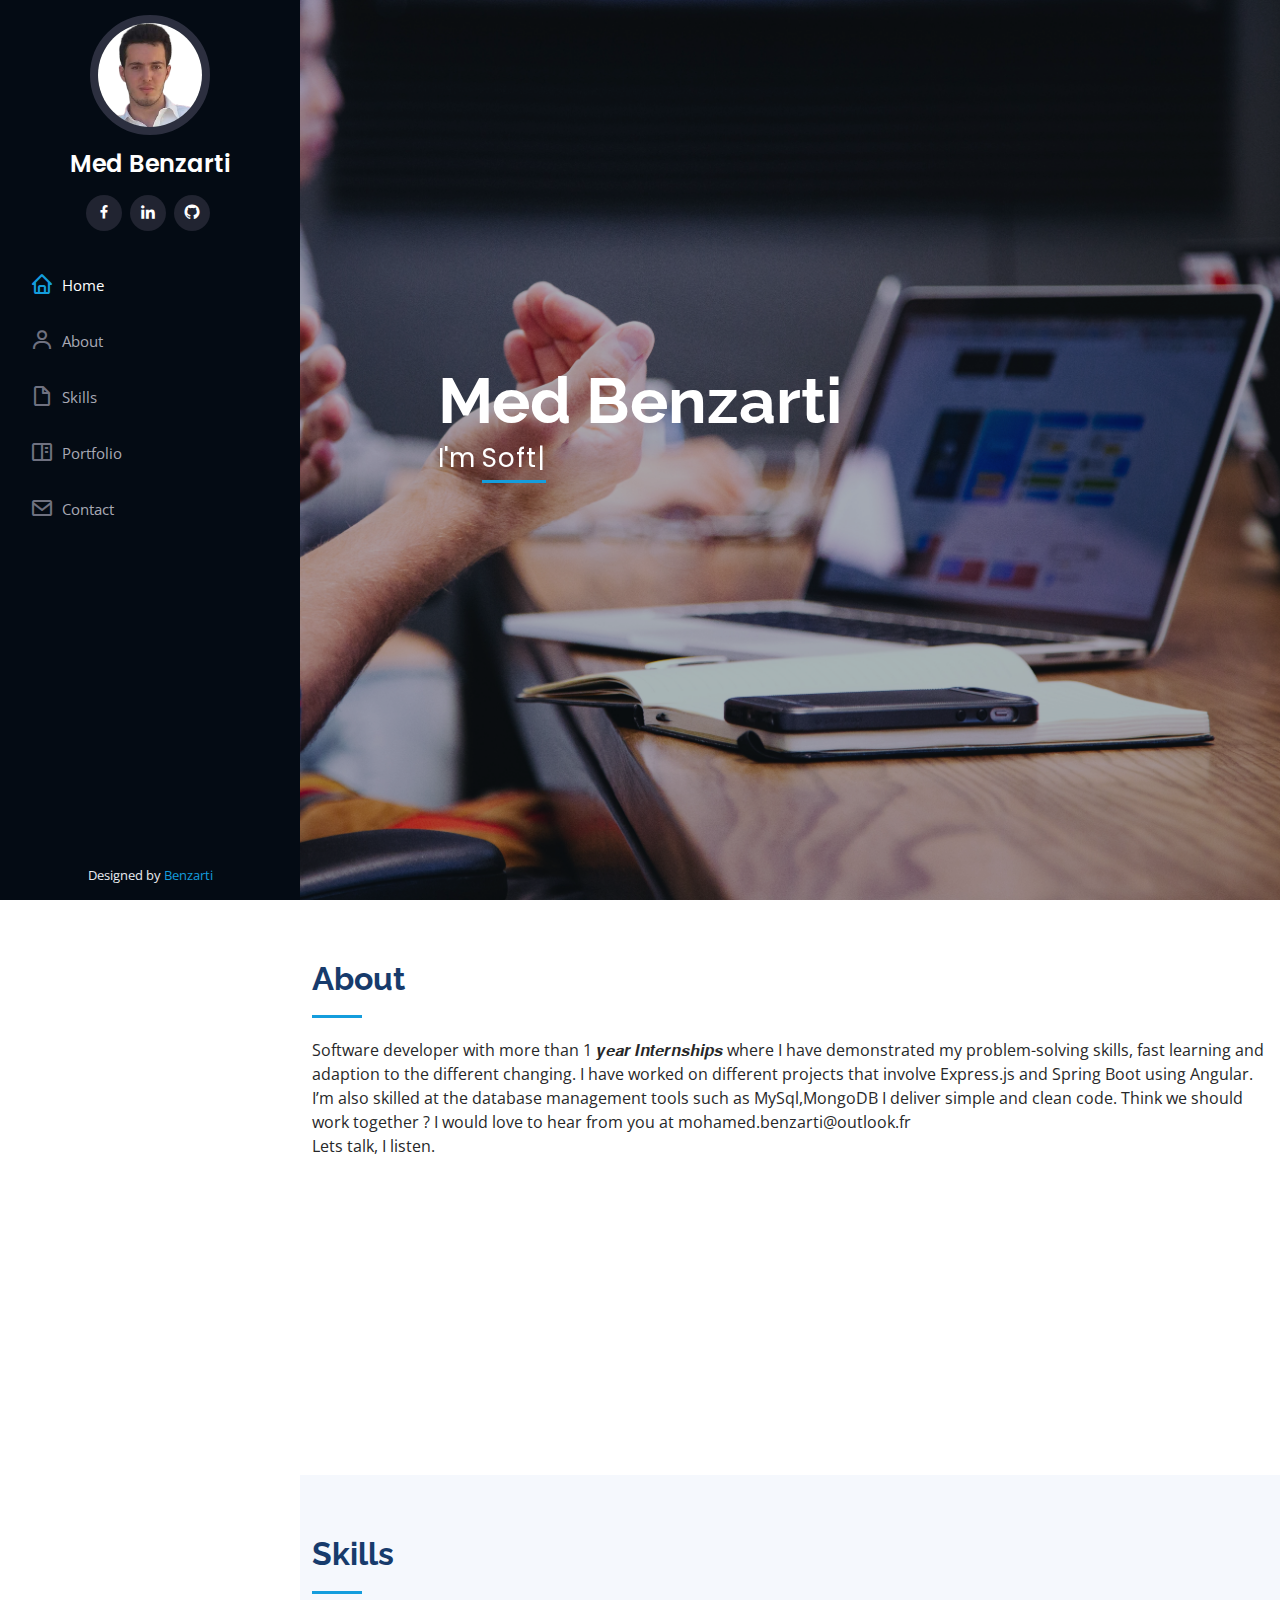
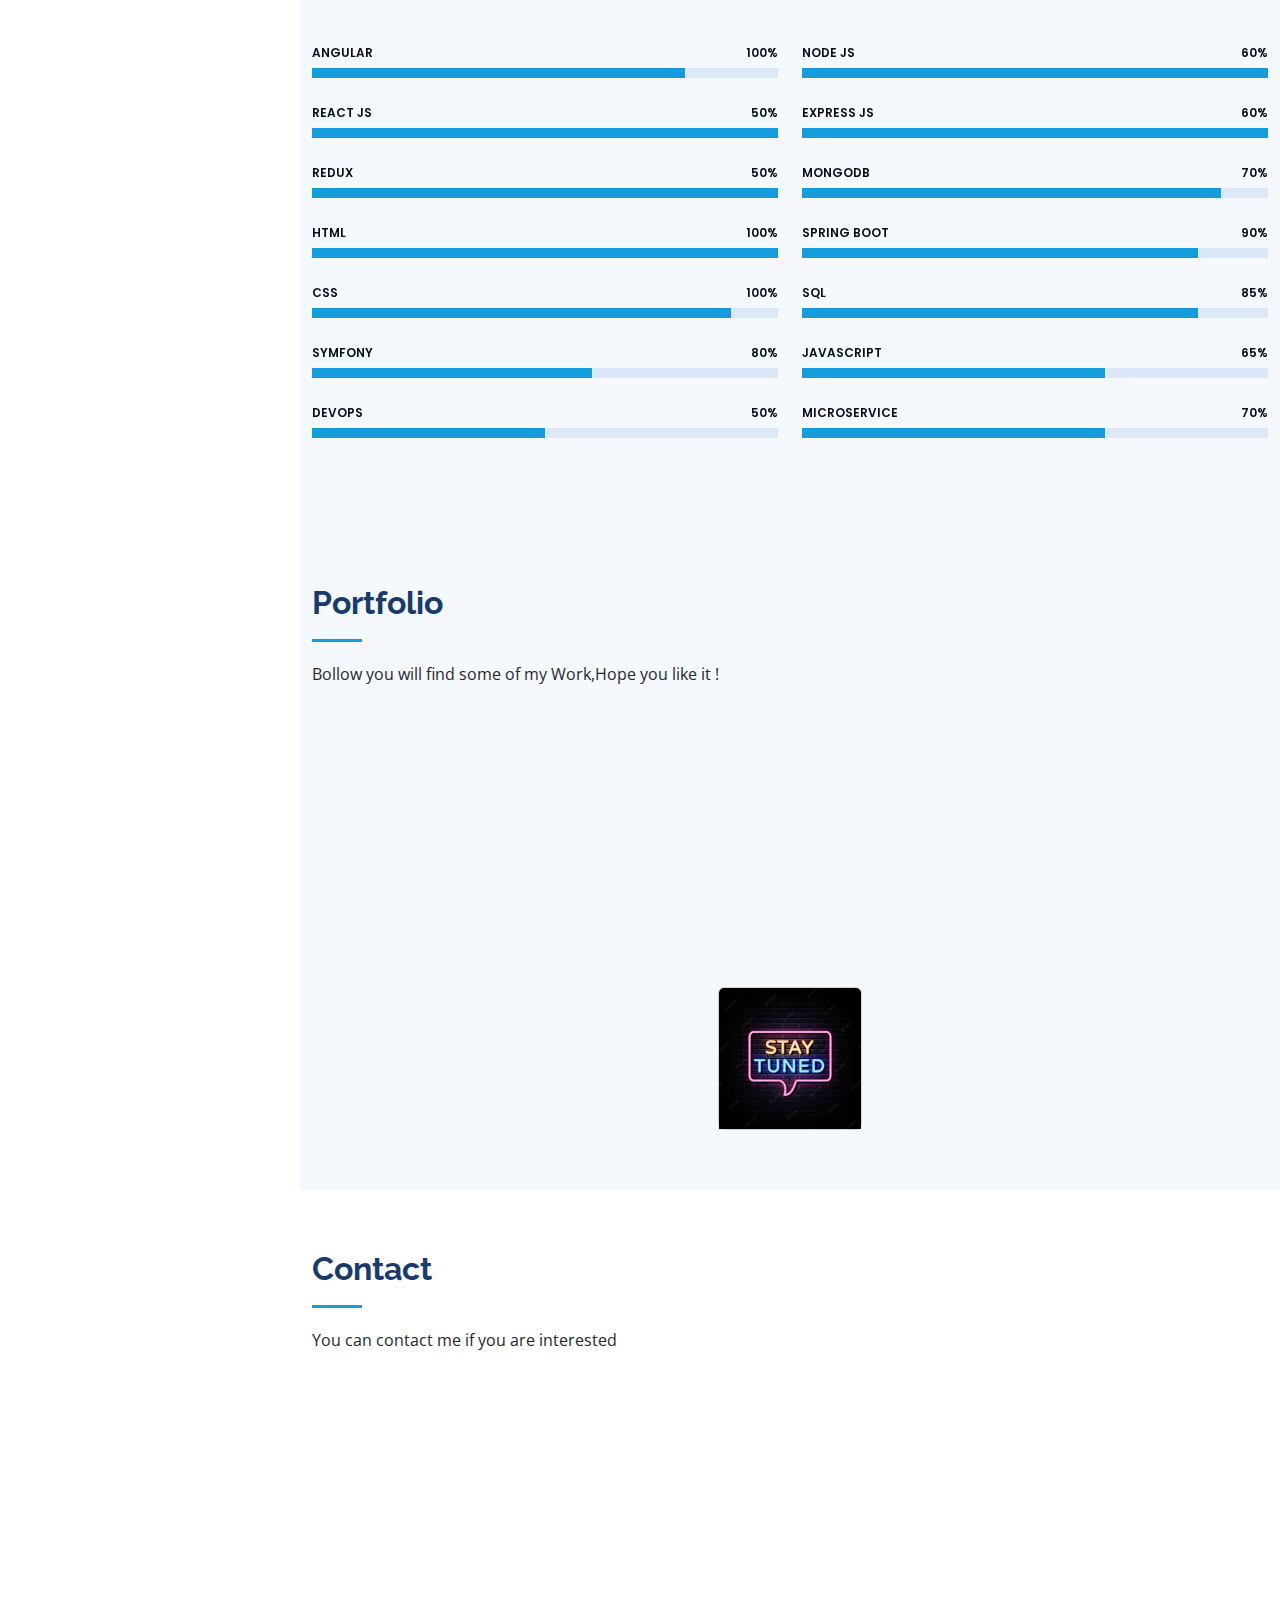
<file: index.html>
<!DOCTYPE html>
<html lang="en">

<head>
  <meta charset="utf-8">
  <meta content="width=device-width, initial-scale=1.0" name="viewport">

  <title>Portfolio Med Benzarti</title>
  <meta content="" name="description">
  <meta content="" name="keywords">

  <!-- Favicons -->
  <link href="assets/img/favicon.png" rel="icon">
  <link href="assets/img/apple-touch-icon.png" rel="apple-touch-icon">

  <!-- Google Fonts -->
  <link
    href="https://fonts.googleapis.com/css?family=Open+Sans:300,300i,400,400i,600,600i,700,700i|Raleway:300,300i,400,400i,500,500i,600,600i,700,700i|Poppins:300,300i,400,400i,500,500i,600,600i,700,700i"
    rel="stylesheet">

  <!-- Vendor CSS Files -->
  <link href="assets/vendor/aos/aos.css" rel="stylesheet">
  <link href="assets/vendor/bootstrap/css/bootstrap.min.css" rel="stylesheet">
  <link href="assets/vendor/bootstrap-icons/bootstrap-icons.css" rel="stylesheet">
  <link href="assets/vendor/boxicons/css/boxicons.min.css" rel="stylesheet">
  <link href="assets/vendor/glightbox/css/glightbox.min.css" rel="stylesheet">
  <link href="assets/vendor/swiper/swiper-bundle.min.css" rel="stylesheet">

  <!-- Template Main CSS File -->
  <link href="assets/css/style.css" rel="stylesheet">

  <!-- =======================================================
  * Template Name: iPortfolio - v3.8.1
  * Template URL: https://bootstrapmade.com/iportfolio-bootstrap-portfolio-websites-template/
  * Author: BootstrapMade.com
  * License: https://bootstrapmade.com/license/
  ======================================================== -->
</head>

<body>

  <!-- ======= Mobile nav toggle button ======= -->
  <i class="bi bi-list mobile-nav-toggle d-xl-none"></i>

  <!-- ======= Header ======= -->
  <header id="header">
    <div class="d-flex flex-column">

      <div class="profile">
        <img src="assets/img/profil.png" alt="" class="img-fluid rounded-circle">
        <h1 class="text-light"><a href="index.html">Med Benzarti</a></h1>
        <div class="social-links mt-3 text-center">
          <a href="https://www.facebook.com/mohamed.benzarti.75/" class="facebook"><i class="bx bxl-facebook"></i></a>
          <a href="https://www.linkedin.com/in/medbenzarti/" class="linkedin"><i class="bx bxl-linkedin"></i></a>
          <a href="https://github.com/benzarty" class="linkedin"><i class="bx bxl-github"></i></a>

        </div>
      </div>

      <nav id="navbar" class="nav-menu navbar">
        <ul>
          <li><a href="#hero" class="nav-link scrollto active"><i class="bx bx-home"></i> <span>Home</span></a></li>
          <li><a href="#about" class="nav-link scrollto"><i class="bx bx-user"></i> <span>About</span></a></li>
          <li><a href="#skills" class="nav-link scrollto"><i class="bx bx-file-blank"></i> <span>Skills</span></a></li>

          <li><a href="#portfolio" class="nav-link scrollto"><i class="bx bx-book-content"></i>
              <span>Portfolio</span></a></li>
          <li><a href="#contact" class="nav-link scrollto"><i class="bx bx-envelope"></i> <span>Contact</span></a></li>
        </ul>
      </nav><!-- .nav-menu -->
    </div>
  </header><!-- End Header -->

  <!-- ======= Hero Section ======= -->
  <section id="hero" class="d-flex flex-column justify-content-center align-items-center">
    <div class="hero-container" data-aos="fade-in">
      <h1>Med Benzarti</h1>
      <p>I'm <span class="typed" data-typed-items="Software Engineer, Freelancer, "></span></p>
    </div>
  </section><!-- End Hero -->

  <main id="main">

    <!-- ======= About Section ======= -->
    <section id="about" class="about">
      <div class="container">

        <div class="section-title">
          <h2>About</h2>
          <p>Software developer with more than 1 𝒚𝒆𝒂𝒓 𝑰𝒏𝒕𝒆𝒓𝒏𝒔𝒉𝒊𝒑𝒔 where I have demonstrated my
            problem-solving skills, fast learning and adaption to the different changing.
            I have worked on different projects that involve Express.js and Spring Boot using Angular. I’m also skilled
            at the database management tools such as MySql,MongoDB
            I deliver simple and clean code.
            Think we should work together ? I would love to hear from you at mohamed.benzarti@outlook.fr<br>

            Lets talk, I listen.</p>
        </div>

        <div class="row ">
          <div class="col-lg-4" data-aos="fade-right">
            <img src="assets/img/profil.png" class="img-fluid w-75" alt="">
          </div>
          <div class="col-lg-8 mt-5 content" data-aos="fade-left">
            <h3> Full Stack Engineer.</h3>

            <div class="row ">
              <div class="col-lg-6 ">
                <ul>
                  <li><i class="bi bi-chevron-right"></i> <strong>Phone:</strong> <span>+216 21 846 235</span></li>
                  <li><i class="bi bi-chevron-right"></i> <strong>City:</strong> <span>Tunis,Tunisia</span></li>
                </ul>
              </div>
              <div class="col-lg-6">
                <ul>
                  <li><i class="bi bi-chevron-right"></i> <strong>Degree:</strong> <span>Engineer</span></li>
                  <li><i class="bi bi-chevron-right"></i> <strong>Email:</strong> <span>mohamed.benzarti@outlook.fr
                    </span>
                  </li>
                </ul>
              </div>
            </div>

          </div>
        </div>

      </div>
    </section><!-- End About Section -->



    <!-- ======= Skills Section ======= -->
    <section id="skills" class="skills section-bg">
      <div class="container">

        <div class="section-title">
          <h2>Skills</h2>
        </div>

        <div class="row skills-content">

          <div class="col-lg-6 aos-init aos-animate" data-aos="fade-up">
            <div class="progress">
              <span class="skill">ANGULAR <i class="val">100%</i></span>
              <div class="progress-bar-wrap">
                <div class="progress-bar" role="progressbar" aria-valuenow="100" aria-valuemin="0" aria-valuemax="100"
                  style="width: 80%;"></div>
              </div>
            </div>

            <div class="progress">
              <span class="skill">REACT JS <i class="val">50%</i></span>
              <div class="progress-bar-wrap">
                <div class="progress-bar" role="progressbar" aria-valuenow="50" aria-valuemin="0" aria-valuemax="100"
                  style="width: 100%;"></div>
              </div>
            </div>
            <div class="progress">
              <span class="skill">REDUX <i class="val">50%</i></span>
              <div class="progress-bar-wrap">
                <div class="progress-bar" role="progressbar" aria-valuenow="50" aria-valuemin="0" aria-valuemax="100"
                  style="width: 100%;"></div>
              </div>
            </div>
            <div class="progress">
              <span class="skill">HTML <i class="val">100%</i></span>
              <div class="progress-bar-wrap">
                <div class="progress-bar" role="progressbar" aria-valuenow="100" aria-valuemin="0" aria-valuemax="100"
                  style="width: 100%;"></div>
              </div>
            </div>

            <div class="progress">
              <span class="skill">CSS <i class="val">100%</i></span>
              <div class="progress-bar-wrap">
                <div class="progress-bar" role="progressbar" aria-valuenow="100" aria-valuemin="0" aria-valuemax="100"
                  style="width: 90%;"></div>
              </div>
            </div>
        
            <div class="progress">
              <span class="skill">SYMFONY <i class="val">80%</i></span>
              <div class="progress-bar-wrap">
                <div class="progress-bar" role="progressbar" aria-valuenow="80" aria-valuemin="0" aria-valuemax="100"
                  style="width: 60%;"></div>
              </div>
            </div>
            <div class="progress">
              <span class="skill">DEVOPS <i class="val">50%</i></span>
              <div class="progress-bar-wrap">
                <div class="progress-bar" role="progressbar" aria-valuenow="50" aria-valuemin="0" aria-valuemax="100"
                  style="width: 50%;"></div>
              </div>
            </div>



          </div>

          <div class="col-lg-6 aos-init aos-animate" data-aos="fade-up" data-aos-delay="100">


            <div class="progress">
              <span class="skill">NODE JS <i class="val">60%</i></span>
              <div class="progress-bar-wrap">
                <div class="progress-bar" role="progressbar" aria-valuenow="60" aria-valuemin="0" aria-valuemax="100"
                  style="width: 100%;"></div>
              </div>
            </div>
            <div class="progress">
              <span class="skill">EXPRESS JS <i class="val">60%</i></span>
              <div class="progress-bar-wrap">
                <div class="progress-bar" role="progressbar" aria-valuenow="60" aria-valuemin="0" aria-valuemax="100"
                  style="width: 100%;"></div>
              </div>
            </div>


            <div class="progress">
              <span class="skill">MongoDB <i class="val">70%</i></span>
              <div class="progress-bar-wrap">
                <div class="progress-bar" role="progressbar" aria-valuenow="70" aria-valuemin="0" aria-valuemax="100"
                  style="width: 90%;"></div>
              </div>
            </div>

            <div class="progress">
              <span class="skill">SPRING BOOT <i class="val">90%</i></span>
              <div class="progress-bar-wrap">
                <div class="progress-bar" role="progressbar" aria-valuenow="90" aria-valuemin="0" aria-valuemax="100"
                  style="width: 85%;"></div>
              </div>
            </div>
            <div class="progress">
              <span class="skill">SQL <i class="val">85%</i></span>
              <div class="progress-bar-wrap">
                <div class="progress-bar" role="progressbar" aria-valuenow="85" aria-valuemin="0" aria-valuemax="100"
                  style="width: 85%;"></div>
              </div>
            </div>
            <div class="progress">
              <span class="skill">JAVASCRIPT <i class="val">65%</i></span>
              <div class="progress-bar-wrap">
                <div class="progress-bar" role="progressbar" aria-valuenow="65" aria-valuemin="0" aria-valuemax="100"
                  style="width: 65%;"></div>
              </div>
            </div>
            <div class="progress">
              <span class="skill">microservice<i class="val">70%</i></span>
              <div class="progress-bar-wrap">
                <div class="progress-bar" role="progressbar" aria-valuenow="70" aria-valuemin="0" aria-valuemax="100"
                  style="width: 65%;"></div>
              </div>
            </div>

          </div>

        </div>

      </div>
    </section>


    <!-- End Skills Section -->

    <!-- comment  -->

    <!-- ======= Portfolio Section ======= -->
    <section id="portfolio" class="portfolio section-bg">
      <div class="container">

        <div class="section-title">
          <h2>Portfolio</h2>
          <p>Bollow you will find some of my Work,Hope you like it !</p>
        </div>


        <div class="row portfolio-container" data-aos="fade-up" data-aos-delay="100">


          <div class="col-lg-6 col-md-6 portfolio-item filter-web">
            <div class="portfolio-wrap">
              <img src="assets/Recrutement.png" class="img-fluid" alt="" height="150px">
              <div class="portfolio-links">




                <div class="accordion accordion-flush" id="accordionFlushExample">
                  <div class="accordion-item">
                    <h2 class="accordion-header" id="flush-headingOne">
                  
                 
                    </h2>

                  </div>


                </div>

                <a class="accordion-button collapsed " type="button" target="_blank" rel="noreferrer noopener"
                href= 'https://vimeo.com/758545053';">
                Watch Demonstration
              </a>
         






              </div>
            </div>
          </div>

          <div class="col-lg-6 col-md-6 portfolio-item filter-web">
            <div class="portfolio-wrap">
              <img src="assets/Fitness.png" class="img-fluid" alt="">
              <div class="portfolio-links">




                <div class="accordion accordion-flush" id="accordionFlushExample">
                  <div class="accordion-item">
                    <h2 class="accordion-header" id="flush-headingOne">
              
                    </h2>

                  </div>


                </div>
                <a class="accordion-button collapsed" target="_blank" type="button"
                href= 'https://youtu.be/y9bFzP0pr6Y';">
                Watch Demonstration
              </a>



              </div>
            </div>
          </div>








        </div>



        <div class="card text-center mx-auto" style="width:15%;">
          <img class="card-img-top" src="assets/télécharger.jfif" alt="Card image cap">

        </div>


      </div>






      </div>
    </section><!-- End Portfolio Section -->





    <!-- ======= Contact Section ======= -->
    <section id="contact" class="contact">
      <div class="container">

        <div class="section-title">
          <h2>Contact</h2>
          <p>You can contact me if you are interested</p>
        </div>

        <div class="row" data-aos="fade-in">

          <div class="col-lg-5 d-flex align-items-stretch">
            <div class="info">
              <div class="address">
                <i class="bi bi-geo-alt"></i>
                <h4>Location:</h4>
                <p>Tunis,Tunisie,rue ille de comore,2</p>
              </div>

              <div class="email">
                <i class="bi bi-envelope"></i>
                <h4>Email:</h4>
                <p>mohamed.benzarti@outlook.fr</p>
              </div>

              <div class="phone">
                <i class="bi bi-phone"></i>
                <h4>Call:</h4>
                <p>+216 21 846 235</p>
              </div>

              <iframe src="https://maps.google.com/maps?q=tunis,tunisie,ariana&t=&z=13&ie=UTF8&iwloc=&output=embed"
                frameborder="0" style="border:0; width: 100%; height: 290px;" allowfullscreen></iframe>


            </div>
            <!-- test  -->
          </div>

          <div class="col-lg-7 mt-5 mt-lg-0 d-flex align-items-stretch">
            <form action="https://formsubmit.co/mohamed.benzarti@outlook.fr" method="post" role="form"
              class="php-email-form">
              <div class="row">

                <div class="form-group col-md-12">
                  <label for="name">Receiver</label>
                  <input type="email" class="form-control" name="Email" id="email" required
                    value="mohamed.benzarti@outlook.fr" disabled>
                </div>
              </div>
              <div class="form-group">
                <label for="name">Subject</label>
                <input type="text" class="form-control" name="Subject" id="subject" required>
              </div>
              <div class="form-group">
                <label for="name">Message</label>
                <textarea class="form-control" name="Message" rows="10" required></textarea>
              </div>
              <div class="my-3">
                <div class="loading">Loading</div>
                <div class="error-message"></div>
                <div class="sent-message">Your message has been sent. Thank you!</div>
              </div>
              <div class="text-center"><button type="submit">Send Message</button></div>
            </form>
          </div>

        </div>

      </div>
    </section><!-- End Contact Section -->

  </main><!-- End #main -->

  <!-- ======= Footer ======= -->
  <footer id="footer">
    <div class="container">

      <div class="credits">
        Designed by <a href="https://www.linkedin.com/in/medbenzarti/">Benzarti</a>
      </div>
    </div>
  </footer><!-- End  Footer -->

  <a href="#" class="back-to-top d-flex align-items-center justify-content-center"><i
      class="bi bi-arrow-up-short"></i></a>

  <!-- Vendor JS Files -->
  <script src="assets/vendor/purecounter/purecounter_vanilla.js"></script>
  <script src="assets/vendor/aos/aos.js"></script>
  <script src="assets/vendor/bootstrap/js/bootstrap.bundle.min.js"></script>
  <script src="assets/vendor/glightbox/js/glightbox.min.js"></script>
  <script src="assets/vendor/isotope-layout/isotope.pkgd.min.js"></script>
  <script src="assets/vendor/swiper/swiper-bundle.min.js"></script>
  <script src="assets/vendor/typed.js/typed.min.js"></script>
  <script src="assets/vendor/waypoints/noframework.waypoints.js"></script>

  <!-- Template Main JS File -->
  <script src="assets/js/main.js"></script>






</body>

</html>
</file>
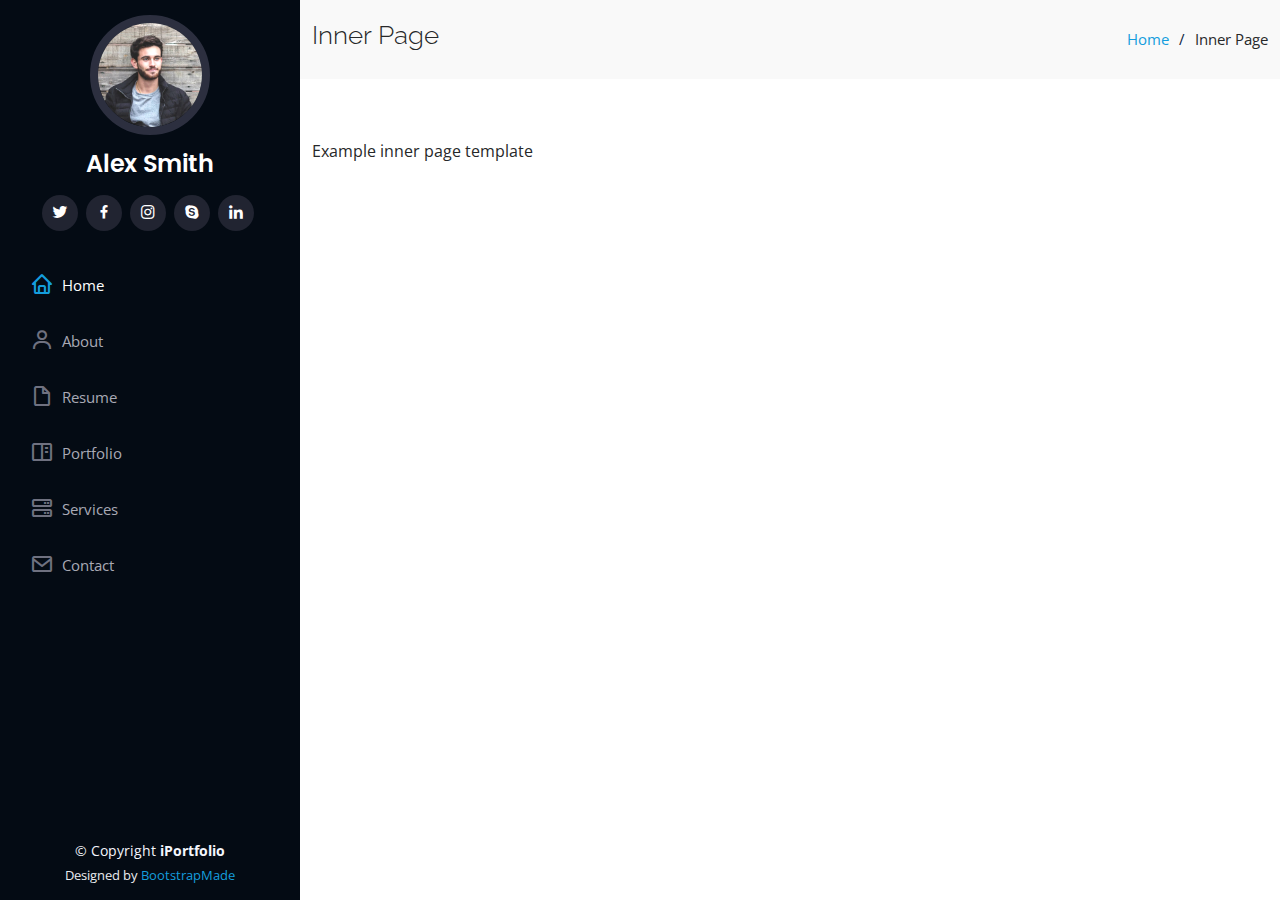
<file: inner-page.html>
<!DOCTYPE html>
<html lang="en">

<head>
  <meta charset="utf-8">
  <meta content="width=device-width, initial-scale=1.0" name="viewport">

  <title>Portfolio Med Benzarti</title>
  <meta content="" name="description">
  <meta content="" name="keywords">

  <!-- Favicons -->
  <link href="assets/img/favicon.png" rel="icon">
  <link href="assets/img/apple-touch-icon.png" rel="apple-touch-icon">

  <!-- Google Fonts -->
  <link
    href="https://fonts.googleapis.com/css?family=Open+Sans:300,300i,400,400i,600,600i,700,700i|Raleway:300,300i,400,400i,500,500i,600,600i,700,700i|Poppins:300,300i,400,400i,500,500i,600,600i,700,700i"
    rel="stylesheet">

  <!-- Vendor CSS Files -->
  <link href="assets/vendor/aos/aos.css" rel="stylesheet">
  <link href="assets/vendor/bootstrap/css/bootstrap.min.css" rel="stylesheet">
  <link href="assets/vendor/bootstrap-icons/bootstrap-icons.css" rel="stylesheet">
  <link href="assets/vendor/boxicons/css/boxicons.min.css" rel="stylesheet">
  <link href="assets/vendor/glightbox/css/glightbox.min.css" rel="stylesheet">
  <link href="assets/vendor/swiper/swiper-bundle.min.css" rel="stylesheet">

  <!-- Template Main CSS File -->
  <link href="assets/css/style.css" rel="stylesheet">

  <!-- =======================================================
  * Template Name: iPortfolio - v3.8.1
  * Template URL: https://bootstrapmade.com/iportfolio-bootstrap-portfolio-websites-template/
  * Author: BootstrapMade.com
  * License: https://bootstrapmade.com/license/
  ======================================================== -->
</head>

<body>

  <!-- ======= Mobile nav toggle button ======= -->
  <i class="bi bi-list mobile-nav-toggle d-xl-none"></i>

  <!-- ======= Header ======= -->
  <header id="header">
    <div class="d-flex flex-column">

      <div class="profile">
        <img src="assets/img/profile-img.jpg" alt="" class="img-fluid rounded-circle">
        <h1 class="text-light"><a href="index.html">Alex Smith</a></h1>
        <div class="social-links mt-3 text-center">
          <a href="#" class="twitter"><i class="bx bxl-twitter"></i></a>
          <a href="#" class="facebook"><i class="bx bxl-facebook"></i></a>
          <a href="#" class="instagram"><i class="bx bxl-instagram"></i></a>
          <a href="#" class="google-plus"><i class="bx bxl-skype"></i></a>
          <a href="#" class="linkedin"><i class="bx bxl-linkedin"></i></a>
        </div>
      </div>

      <nav id="navbar" class="nav-menu navbar">
        <ul>
          <li><a href="#hero" class="nav-link scrollto active"><i class="bx bx-home"></i> <span>Home</span></a></li>
          <li><a href="#about" class="nav-link scrollto"><i class="bx bx-user"></i> <span>About</span></a></li>
          <li><a href="#resume" class="nav-link scrollto"><i class="bx bx-file-blank"></i> <span>Resume</span></a></li>
          <li><a href="#portfolio" class="nav-link scrollto"><i class="bx bx-book-content"></i>
              <span>Portfolio</span></a></li>
          <li><a href="#services" class="nav-link scrollto"><i class="bx bx-server"></i> <span>Services</span></a></li>
          <li><a href="#contact" class="nav-link scrollto"><i class="bx bx-envelope"></i> <span>Contact</span></a></li>
        </ul>
      </nav><!-- .nav-menu -->
    </div>
  </header><!-- End Header -->

  <main id="main">

    <!-- ======= Breadcrumbs ======= -->
    <section class="breadcrumbs">
      <div class="container">

        <div class="d-flex justify-content-between align-items-center">
          <h2>Inner Page</h2>
          <ol>
            <li><a href="index.html">Home</a></li>
            <li>Inner Page</li>
          </ol>
        </div>

      </div>
    </section><!-- End Breadcrumbs -->

    <section class="inner-page">
      <div class="container">
        <p>
          Example inner page template
        </p>
      </div>
    </section>

  </main><!-- End #main -->

  <!-- ======= Footer ======= -->
  <footer id="footer">
    <div class="container">
      <div class="copyright">
        &copy; Copyright <strong><span>iPortfolio</span></strong>
      </div>
      <div class="credits">
        <!-- All the links in the footer should remain intact. -->
        <!-- You can delete the links only if you purchased the pro version. -->
        <!-- Licensing information: https://bootstrapmade.com/license/ -->
        <!-- Purchase the pro version with working PHP/AJAX contact form: https://bootstrapmade.com/iportfolio-bootstrap-portfolio-websites-template/ -->
        Designed by <a href="https://bootstrapmade.com/">BootstrapMade</a>
      </div>
    </div>
  </footer><!-- End  Footer -->

  <a href="#" class="back-to-top d-flex align-items-center justify-content-center"><i
      class="bi bi-arrow-up-short"></i></a>

  <!-- Vendor JS Files -->
  <script src="assets/vendor/purecounter/purecounter_vanilla.js"></script>
  <script src="assets/vendor/aos/aos.js"></script>
  <script src="assets/vendor/bootstrap/js/bootstrap.bundle.min.js"></script>
  <script src="assets/vendor/glightbox/js/glightbox.min.js"></script>
  <script src="assets/vendor/isotope-layout/isotope.pkgd.min.js"></script>
  <script src="assets/vendor/swiper/swiper-bundle.min.js"></script>
  <script src="assets/vendor/typed.js/typed.min.js"></script>
  <script src="assets/vendor/waypoints/noframework.waypoints.js"></script>
  <script src="assets/vendor/php-email-form/validate.js"></script>

  <!-- Template Main JS File -->
  <script src="assets/js/main.js"></script>

</body>

</html>
</file>
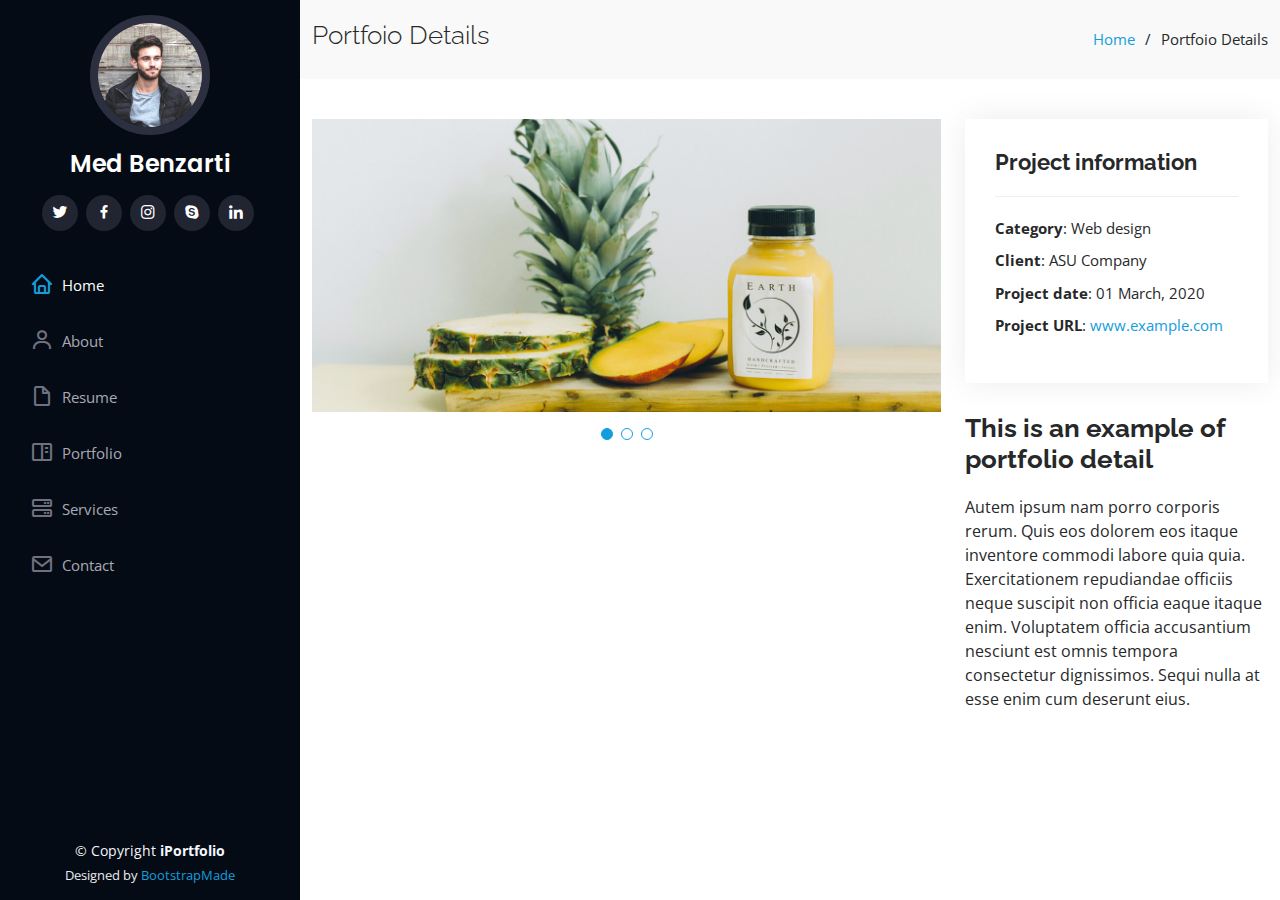
<file: portfolio-details.html>
<!DOCTYPE html>
<html lang="en">

<head>
  <meta charset="utf-8">
  <meta content="width=device-width, initial-scale=1.0" name="viewport">

  <title>Portfolio Med Benzarti</title>
  <meta content="" name="description">
  <meta content="" name="keywords">

  <!-- Favicons -->
  <link href="assets/img/favicon.png" rel="icon">
  <link href="assets/img/apple-touch-icon.png" rel="apple-touch-icon">

  <!-- Google Fonts -->
  <link
    href="https://fonts.googleapis.com/css?family=Open+Sans:300,300i,400,400i,600,600i,700,700i|Raleway:300,300i,400,400i,500,500i,600,600i,700,700i|Poppins:300,300i,400,400i,500,500i,600,600i,700,700i"
    rel="stylesheet">

  <!-- Vendor CSS Files -->
  <link href="assets/vendor/aos/aos.css" rel="stylesheet">
  <link href="assets/vendor/bootstrap/css/bootstrap.min.css" rel="stylesheet">
  <link href="assets/vendor/bootstrap-icons/bootstrap-icons.css" rel="stylesheet">
  <link href="assets/vendor/boxicons/css/boxicons.min.css" rel="stylesheet">
  <link href="assets/vendor/glightbox/css/glightbox.min.css" rel="stylesheet">
  <link href="assets/vendor/swiper/swiper-bundle.min.css" rel="stylesheet">

  <!-- Template Main CSS File -->
  <link href="assets/css/style.css" rel="stylesheet">

  <!-- =======================================================
  * Template Name: iPortfolio - v3.8.1
  * Template URL: https://bootstrapmade.com/iportfolio-bootstrap-portfolio-websites-template/
  * Author: BootstrapMade.com
  * License: https://bootstrapmade.com/license/
  ======================================================== -->
</head>

<body>

  <!-- ======= Mobile nav toggle button ======= -->
  <i class="bi bi-list mobile-nav-toggle d-xl-none"></i>

  <!-- ======= Header ======= -->
  <header id="header">
    <div class="d-flex flex-column">

      <div class="profile">
        <img src="assets/img/profile-img.jpg" alt="" class="img-fluid rounded-circle">
        <h1 class="text-light"><a href="index.html">Med Benzarti</a></h1>
        <div class="social-links mt-3 text-center">
          <a href="#" class="twitter"><i class="bx bxl-twitter"></i></a>
          <a href="#" class="facebook"><i class="bx bxl-facebook"></i></a>
          <a href="#" class="instagram"><i class="bx bxl-instagram"></i></a>
          <a href="#" class="google-plus"><i class="bx bxl-skype"></i></a>
          <a href="#" class="linkedin"><i class="bx bxl-linkedin"></i></a>
        </div>
      </div>

      <nav id="navbar" class="nav-menu navbar">
        <ul>
          <li><a href="#hero" class="nav-link scrollto active"><i class="bx bx-home"></i> <span>Home</span></a></li>
          <li><a href="#about" class="nav-link scrollto"><i class="bx bx-user"></i> <span>About</span></a></li>
          <li><a href="#resume" class="nav-link scrollto"><i class="bx bx-file-blank"></i> <span>Resume</span></a></li>
          <li><a href="#portfolio" class="nav-link scrollto"><i class="bx bx-book-content"></i>
              <span>Portfolio</span></a></li>
          <li><a href="#services" class="nav-link scrollto"><i class="bx bx-server"></i> <span>Services</span></a></li>
          <li><a href="#contact" class="nav-link scrollto"><i class="bx bx-envelope"></i> <span>Contact</span></a></li>
        </ul>
      </nav><!-- .nav-menu -->
    </div>
  </header><!-- End Header -->

  <main id="main">

    <!-- ======= Breadcrumbs ======= -->
    <section id="breadcrumbs" class="breadcrumbs">
      <div class="container">

        <div class="d-flex justify-content-between align-items-center">
          <h2>Portfoio Details</h2>
          <ol>
            <li><a href="index.html">Home</a></li>
            <li>Portfoio Details</li>
          </ol>
        </div>

      </div>
    </section><!-- End Breadcrumbs -->

    <!-- ======= Portfolio Details Section ======= -->
    <section id="portfolio-details" class="portfolio-details">
      <div class="container">

        <div class="row gy-4">

          <div class="col-lg-8">
            <div class="portfolio-details-slider swiper">
              <div class="swiper-wrapper align-items-center">

                <div class="swiper-slide">
                  <img src="assets/img/portfolio/portfolio-details-1.jpg" alt="">
                </div>

                <div class="swiper-slide">
                  <img src="assets/img/portfolio/portfolio-details-2.jpg" alt="">
                </div>

                <div class="swiper-slide">
                  <img src="assets/img/portfolio/portfolio-details-3.jpg" alt="">
                </div>

              </div>
              <div class="swiper-pagination"></div>
            </div>
          </div>

          <div class="col-lg-4">
            <div class="portfolio-info">
              <h3>Project information</h3>
              <ul>
                <li><strong>Category</strong>: Web design</li>
                <li><strong>Client</strong>: ASU Company</li>
                <li><strong>Project date</strong>: 01 March, 2020</li>
                <li><strong>Project URL</strong>: <a href="#">www.example.com</a></li>
              </ul>
            </div>
            <div class="portfolio-description">
              <h2>This is an example of portfolio detail</h2>
              <p>
                Autem ipsum nam porro corporis rerum. Quis eos dolorem eos itaque inventore commodi labore quia quia.
                Exercitationem repudiandae officiis neque suscipit non officia eaque itaque enim. Voluptatem officia
                accusantium nesciunt est omnis tempora consectetur dignissimos. Sequi nulla at esse enim cum deserunt
                eius.
              </p>
            </div>
          </div>

        </div>

      </div>
    </section><!-- End Portfolio Details Section -->

  </main><!-- End #main -->

  <!-- ======= Footer ======= -->
  <footer id="footer">
    <div class="container">
      <div class="copyright">
        &copy; Copyright <strong><span>iPortfolio</span></strong>
      </div>
      <div class="credits">
        <!-- All the links in the footer should remain intact. -->
        <!-- You can delete the links only if you purchased the pro version. -->
        <!-- Licensing information: https://bootstrapmade.com/license/ -->
        <!-- Purchase the pro version with working PHP/AJAX contact form: https://bootstrapmade.com/iportfolio-bootstrap-portfolio-websites-template/ -->
        Designed by <a href="https://bootstrapmade.com/">BootstrapMade</a>
      </div>
    </div>
  </footer><!-- End  Footer -->

  <a href="#" class="back-to-top d-flex align-items-center justify-content-center"><i
      class="bi bi-arrow-up-short"></i></a>

  <!-- Vendor JS Files -->
  <script src="assets/vendor/purecounter/purecounter_vanilla.js"></script>
  <script src="assets/vendor/aos/aos.js"></script>
  <script src="assets/vendor/bootstrap/js/bootstrap.bundle.min.js"></script>
  <script src="assets/vendor/glightbox/js/glightbox.min.js"></script>
  <script src="assets/vendor/isotope-layout/isotope.pkgd.min.js"></script>
  <script src="assets/vendor/swiper/swiper-bundle.min.js"></script>
  <script src="assets/vendor/typed.js/typed.min.js"></script>
  <script src="assets/vendor/waypoints/noframework.waypoints.js"></script>
  <script src="assets/vendor/php-email-form/validate.js"></script>

  <!-- Template Main JS File -->
  <script src="assets/js/main.js"></script>

</body>

</html>
</file>
<file: assets/css/style.css>
/**
* Template Name: iPortfolio - v3.8.1
* Template URL: https://bootstrapmade.com/iportfolio-bootstrap-portfolio-websites-template/
* Author: BootstrapMade.com
* License: https://bootstrapmade.com/license/
*/

/*--------------------------------------------------------------
# General
--------------------------------------------------------------*/
body {
  font-family: "Open Sans", sans-serif;
  color: #272829;
}

a {
  color: #149ddd;
  text-decoration: none;
}

a:hover {
  color: #37b3ed;
  text-decoration: none;
}

h1,
h2,
h3,
h4,
h5,
h6 {
  font-family: "Raleway", sans-serif;
}

/*--------------------------------------------------------------
# Back to top button
--------------------------------------------------------------*/
.back-to-top {
  position: fixed;
  visibility: hidden;
  opacity: 0;
  right: 15px;
  bottom: 15px;
  z-index: 996;
  background: #149ddd;
  width: 40px;
  height: 40px;
  border-radius: 50px;
  transition: all 0.4s;
}

.back-to-top i {
  font-size: 28px;
  color: #fff;
  line-height: 0;
}

.back-to-top:hover {
  background: #2eafec;
  color: #fff;
}

.back-to-top.active {
  visibility: visible;
  opacity: 1;
}

/*--------------------------------------------------------------
# Header
--------------------------------------------------------------*/
#header {
  position: fixed;
  top: 0;
  left: 0;
  bottom: 0;
  width: 300px;
  transition: all ease-in-out 0.5s;
  z-index: 9997;
  transition: all 0.5s;
  padding: 0 15px;
  background: #040b14;
  overflow-y: auto;
}

#header .profile img {
  margin: 15px auto;
  display: block;
  width: 120px;
  border: 8px solid #2c2f3f;
}

#header .profile h1 {
  font-size: 24px;
  margin: 0;
  padding: 0;
  font-weight: 600;
  -moz-text-align-last: center;
  text-align-last: center;
  font-family: "Poppins", sans-serif;
}

#header .profile h1 a,
#header .profile h1 a:hover {
  color: #fff;
  text-decoration: none;
}

#header .profile .social-links a {
  font-size: 18px;
  display: inline-block;
  background: #212431;
  color: #fff;
  line-height: 1;
  padding: 8px 0;
  margin-right: 4px;
  border-radius: 50%;
  text-align: center;
  width: 36px;
  height: 36px;
  transition: 0.3s;
}

#header .profile .social-links a:hover {
  background: #149ddd;
  color: #fff;
  text-decoration: none;
}

#main {
  margin-left: 300px;
}

@media (max-width: 1199px) {
  #header {
    left: -300px;
  }

  #main {
    margin-left: 0;
  }
}

/*--------------------------------------------------------------
# Navigation Menu
--------------------------------------------------------------*/
/* Desktop Navigation */
.nav-menu {
  padding: 30px 0 0 0;
}

.nav-menu * {
  margin: 0;
  padding: 0;
  list-style: none;
}

.nav-menu>ul>li {
  position: relative;
  white-space: nowrap;
}

.nav-menu a,
.nav-menu a:focus {
  display: flex;
  align-items: center;
  color: #a8a9b4;
  padding: 12px 15px;
  margin-bottom: 8px;
  transition: 0.3s;
  font-size: 15px;
}

.nav-menu a i,
.nav-menu a:focus i {
  font-size: 24px;
  padding-right: 8px;
  color: #6f7180;
}

.nav-menu a:hover,
.nav-menu .active,
.nav-menu .active:focus,
.nav-menu li:hover>a {
  text-decoration: none;
  color: #fff;
}

.nav-menu a:hover i,
.nav-menu .active i,
.nav-menu .active:focus i,
.nav-menu li:hover>a i {
  color: #149ddd;
}

/* Mobile Navigation */
.mobile-nav-toggle {
  position: fixed;
  right: 15px;
  top: 15px;
  z-index: 9998;
  border: 0;
  font-size: 24px;
  transition: all 0.4s;
  outline: none !important;
  background-color: #149ddd;
  color: #fff;
  width: 40px;
  height: 40px;
  display: inline-flex;
  align-items: center;
  justify-content: center;
  line-height: 0;
  border-radius: 50px;
  cursor: pointer;
}

.mobile-nav-active {
  overflow: hidden;
}

.mobile-nav-active #header {
  left: 0;
}

/*--------------------------------------------------------------
# Hero Section
--------------------------------------------------------------*/
#hero {
  width: 100%;
  height: 100vh;
  background: url("../img/hero-bg.jpg") top center;
  background-size: cover;
}

#hero:before {
  content: "";
  background: rgba(5, 13, 24, 0.3);
  position: absolute;
  bottom: 0;
  top: 0;
  left: 0;
  right: 0;
  z-index: 1;
}

#hero .hero-container {
  position: relative;
  z-index: 2;
  min-width: 300px;
}

#hero h1 {
  margin: 0 0 10px 0;
  font-size: 64px;
  font-weight: 700;
  line-height: 56px;
  color: #fff;
}

#hero p {
  color: #fff;
  margin-bottom: 50px;
  font-size: 26px;
  font-family: "Poppins", sans-serif;
}

#hero p span {
  color: #fff;
  padding-bottom: 4px;
  letter-spacing: 1px;
  border-bottom: 3px solid #149ddd;
}

@media (min-width: 1024px) {
  #hero {
    background-attachment: fixed;
  }
}

@media (max-width: 768px) {
  #hero h1 {
    font-size: 28px;
    line-height: 36px;
  }

  #hero h2 {
    font-size: 18px;
    line-height: 24px;
    margin-bottom: 30px;
  }
}

/*--------------------------------------------------------------
# Sections General
--------------------------------------------------------------*/
section {
  padding: 60px 0;
  overflow: hidden;
}

.section-bg {
  background: #f5f8fd;
}

.section-title {
  padding-bottom: 30px;
}

.section-title h2 {
  font-size: 32px;
  font-weight: bold;
  margin-bottom: 20px;
  padding-bottom: 20px;
  position: relative;
  color: #173b6c;
}

.section-title h2::after {
  content: "";
  position: absolute;
  display: block;
  width: 50px;
  height: 3px;
  background: #149ddd;
  bottom: 0;
  left: 0;
}

.section-title p {
  margin-bottom: 0;
}

/*--------------------------------------------------------------
# About
--------------------------------------------------------------*/
.about .content h3 {
  font-weight: 700;
  font-size: 26px;
  color: #173b6c;
}

.about .content ul {
  list-style: none;
  padding: 0;
}

.about .content ul li {
  margin-bottom: 20px;
  display: flex;
  align-items: center;
}

.about .content ul strong {
  margin-right: 10px;
}

.about .content ul i {
  font-size: 16px;
  margin-right: 5px;
  color: #149ddd;
  line-height: 0;
}

.about .content p:last-child {
  margin-bottom: 0;
}

/*--------------------------------------------------------------
# Facts
--------------------------------------------------------------*/
.facts {
  padding-bottom: 30px;
}

.facts .count-box {
  padding: 30px;
  width: 100%;
}

.facts .count-box i {
  display: block;
  font-size: 44px;
  color: #149ddd;
  float: left;
  line-height: 0;
}

.facts .count-box span {
  font-size: 48px;
  line-height: 40px;
  display: block;
  font-weight: 700;
  color: #050d18;
  margin-left: 60px;
}

.facts .count-box p {
  padding: 15px 0 0 0;
  margin: 0 0 0 60px;
  font-family: "Raleway", sans-serif;
  font-size: 14px;
  color: #122f57;
}

.facts .count-box a {
  font-weight: 600;
  display: block;
  margin-top: 20px;
  color: #122f57;
  font-size: 15px;
  font-family: "Poppins", sans-serif;
  transition: ease-in-out 0.3s;
}

.facts .count-box a:hover {
  color: #1f5297;
}

/*--------------------------------------------------------------
# Akills
--------------------------------------------------------------*/
.skills .progress {
  height: 60px;
  display: block;
  background: none;
  border-radius: 0;
}

.skills .progress .skill {
  padding: 0;
  margin: 0 0 6px 0;
  text-transform: uppercase;
  display: block;
  font-weight: 600;
  font-family: "Poppins", sans-serif;
  color: #050d18;
}

.skills .progress .skill .val {
  float: right;
  font-style: normal;
}

.skills .progress-bar-wrap {
  background: #dce8f8;
  height: 10px;
}

.skills .progress-bar {
  width: 1px;
  height: 10px;
  transition: 0.9s;
  background-color: #149ddd;
}

/*--------------------------------------------------------------
# Resume
--------------------------------------------------------------*/
.resume .resume-title {
  font-size: 26px;
  font-weight: 700;
  margin-top: 20px;
  margin-bottom: 20px;
  color: #050d18;
}

.resume .resume-item {
  padding: 0 0 20px 20px;
  margin-top: -2px;
  border-left: 2px solid #1f5297;
  position: relative;
}

.resume .resume-item h4 {
  line-height: 18px;
  font-size: 18px;
  font-weight: 600;
  text-transform: uppercase;
  font-family: "Poppins", sans-serif;
  color: #050d18;
  margin-bottom: 10px;
}

.resume .resume-item h5 {
  font-size: 16px;
  background: #e4edf9;
  padding: 5px 15px;
  display: inline-block;
  font-weight: 600;
  margin-bottom: 10px;
}

.resume .resume-item ul {
  padding-left: 20px;
}

.resume .resume-item ul li {
  padding-bottom: 10px;
}

.resume .resume-item:last-child {
  padding-bottom: 0;
}

.resume .resume-item::before {
  content: "";
  position: absolute;
  width: 16px;
  height: 16px;
  border-radius: 50px;
  left: -9px;
  top: 0;
  background: #fff;
  border: 2px solid #1f5297;
}

/*--------------------------------------------------------------
# Portfolio
--------------------------------------------------------------*/
.portfolio .portfolio-item {
  margin-bottom: 30px;
}

.portfolio #portfolio-flters {
  padding: 0;
  margin: 0 auto 35px auto;
  list-style: none;
  text-align: center;
  background: #fff;
  border-radius: 50px;
  padding: 2px 15px;
}

.portfolio #portfolio-flters li {
  cursor: pointer;
  display: inline-block;
  padding: 10px 15px 8px 15px;
  font-size: 14px;
  font-weight: 600;
  line-height: 1;
  text-transform: uppercase;
  color: #272829;
  margin-bottom: 5px;
  transition: all 0.3s ease-in-out;
}

.portfolio #portfolio-flters li:hover,
.portfolio #portfolio-flters li.filter-active {
  color: #149ddd;
}

.portfolio #portfolio-flters li:last-child {
  margin-right: 0;
}

.portfolio .portfolio-wrap {
  transition: 0.3s;
  position: relative;
  overflow: hidden;
  z-index: 1;
}

.portfolio .portfolio-wrap::before {
  content: "";
  background: rgba(255, 255, 255, 0.5);
  position: absolute;
  left: 0;
  right: 0;
  top: 0;
  bottom: 0;
  transition: all ease-in-out 0.3s;
  z-index: 2;
  opacity: 0;
}

.portfolio .portfolio-wrap .portfolio-links {
  opacity: 1;
  left: 0;
  right: 0;
  bottom: -60px;
  z-index: 3;
  position: absolute;
  transition: all ease-in-out 0.3s;
  display: flex;
  justify-content: center;
}

.portfolio .portfolio-wrap .portfolio-links a {
  color: #fff;
  font-size: 28px;
  text-align: center;
  background: rgba(20, 157, 221, 0.75);
  transition: 0.3s;
  width: 50%;
}

.portfolio .portfolio-wrap .portfolio-links a:hover {
  background: rgba(20, 157, 221, 0.95);
}

.portfolio .portfolio-wrap .portfolio-links a+a {
  border-left: 1px solid #37b3ed;
}

.portfolio .portfolio-wrap:hover::before {
  top: 0;
  left: 0;
  right: 0;
  bottom: 0;
  opacity: 1;
}

.portfolio .portfolio-wrap:hover .portfolio-links {
  opacity: 1;
  bottom: 0;
}

/*--------------------------------------------------------------
# Portfolio Details
--------------------------------------------------------------*/
.portfolio-details {
  padding-top: 40px;
}

.portfolio-details .portfolio-details-slider img {
  width: 100%;
}

.portfolio-details .portfolio-details-slider .swiper-pagination {
  margin-top: 20px;
  position: relative;
}

.portfolio-details .portfolio-details-slider .swiper-pagination .swiper-pagination-bullet {
  width: 12px;
  height: 12px;
  background-color: #fff;
  opacity: 1;
  border: 1px solid #149ddd;
}

.portfolio-details .portfolio-details-slider .swiper-pagination .swiper-pagination-bullet-active {
  background-color: #149ddd;
}

.portfolio-details .portfolio-info {
  padding: 30px;
  box-shadow: 0px 0 30px rgba(5, 13, 24, 0.08);
}

.portfolio-details .portfolio-info h3 {
  font-size: 22px;
  font-weight: 700;
  margin-bottom: 20px;
  padding-bottom: 20px;
  border-bottom: 1px solid #eee;
}

.portfolio-details .portfolio-info ul {
  list-style: none;
  padding: 0;
  font-size: 15px;
}

.portfolio-details .portfolio-info ul li+li {
  margin-top: 10px;
}

.portfolio-details .portfolio-description {
  padding-top: 30px;
}

.portfolio-details .portfolio-description h2 {
  font-size: 26px;
  font-weight: 700;
  margin-bottom: 20px;
}

.portfolio-details .portfolio-description p {
  padding: 0;
}

/*--------------------------------------------------------------
# Services
--------------------------------------------------------------*/
.services .icon-box {
  margin-bottom: 20px;
}

.services .icon {
  float: left;
  display: flex;
  align-items: center;
  justify-content: center;
  width: 54px;
  height: 54px;
  background: #149ddd;
  border-radius: 50%;
  transition: 0.5s;
  border: 1px solid #149ddd;
}

.services .icon i {
  color: #fff;
  font-size: 24px;
  line-height: 0;
}

.services .icon-box:hover .icon {
  background: #fff;
}

.services .icon-box:hover .icon i {
  color: #149ddd;
}

.services .title {
  margin-left: 80px;
  font-weight: 700;
  margin-bottom: 15px;
  font-size: 18px;
}

.services .title a {
  color: #343a40;
}

.services .title a:hover {
  color: #149ddd;
}

.services .description {
  margin-left: 80px;
  line-height: 24px;
  font-size: 14px;
}

/*--------------------------------------------------------------
# Testimonials
--------------------------------------------------------------*/
.testimonials .testimonials-carousel,
.testimonials .testimonials-slider {
  overflow: hidden;
}

.testimonials .testimonial-item {
  box-sizing: content-box;
  text-align: center;
  min-height: 320px;
}

.testimonials .testimonial-item .testimonial-img {
  width: 90px;
  border-radius: 50%;
  margin: 0 auto;
}

.testimonials .testimonial-item h3 {
  font-size: 18px;
  font-weight: bold;
  margin: 10px 0 5px 0;
  color: #111;
}

.testimonials .testimonial-item h4 {
  font-size: 14px;
  color: #999;
  margin: 0;
}

.testimonials .testimonial-item .quote-icon-left,
.testimonials .testimonial-item .quote-icon-right {
  color: #c3e8fa;
  font-size: 26px;
}

.testimonials .testimonial-item .quote-icon-left {
  display: inline-block;
  left: -5px;
  position: relative;
}

.testimonials .testimonial-item .quote-icon-right {
  display: inline-block;
  right: -5px;
  position: relative;
  top: 10px;
}

.testimonials .testimonial-item p {
  font-style: italic;
  margin: 0 15px 15px 15px;
  padding: 20px;
  background: #fff;
  position: relative;
  margin-bottom: 35px;
  border-radius: 6px;
  box-shadow: 0px 2px 15px rgba(0, 0, 0, 0.1);
}

.testimonials .testimonial-item p::after {
  content: "";
  width: 0;
  height: 0;
  border-top: 20px solid #fff;
  border-right: 20px solid transparent;
  border-left: 20px solid transparent;
  position: absolute;
  bottom: -20px;
  left: calc(50% - 20px);
}

.testimonials .swiper-pagination {
  margin-top: 20px;
  position: relative;
}

.testimonials .swiper-pagination .swiper-pagination-bullet {
  width: 12px;
  height: 12px;
  background-color: #fff;
  opacity: 1;
  border: 1px solid #149ddd;
}

.testimonials .swiper-pagination .swiper-pagination-bullet-active {
  background-color: #149ddd;
}

/*--------------------------------------------------------------
# Contact
--------------------------------------------------------------*/
.contact {
  padding-bottom: 130px;
}

.contact .info {
  padding: 30px;
  background: #fff;
  width: 100%;
  box-shadow: 0 0 24px 0 rgba(0, 0, 0, 0.12);
}

.contact .info i {
  font-size: 20px;
  color: #149ddd;
  float: left;
  width: 44px;
  height: 44px;
  background: #dff3fc;
  display: flex;
  justify-content: center;
  align-items: center;
  border-radius: 50px;
  transition: all 0.3s ease-in-out;
}

.contact .info h4 {
  padding: 0 0 0 60px;
  font-size: 22px;
  font-weight: 600;
  margin-bottom: 5px;
  color: #050d18;
}

.contact .info p {
  padding: 0 0 10px 60px;
  margin-bottom: 20px;
  font-size: 14px;
  color: #173b6c;
}

.contact .info .email p {
  padding-top: 5px;
}

.contact .info .social-links {
  padding-left: 60px;
}

.contact .info .social-links a {
  font-size: 18px;
  display: inline-block;
  background: #333;
  color: #fff;
  line-height: 1;
  padding: 8px 0;
  border-radius: 50%;
  text-align: center;
  width: 36px;
  height: 36px;
  transition: 0.3s;
  margin-right: 10px;
}

.contact .info .social-links a:hover {
  background: #149ddd;
  color: #fff;
}

.contact .info .email:hover i,
.contact .info .address:hover i,
.contact .info .phone:hover i {
  background: #149ddd;
  color: #fff;
}

.contact .php-email-form {
  width: 100%;
  padding: 30px;
  background: #fff;
  box-shadow: 0 0 24px 0 rgba(0, 0, 0, 0.12);
}

.contact .php-email-form .form-group {
  padding-bottom: 8px;
}

.contact .php-email-form .validate {
  display: none;
  color: red;
  margin: 0 0 15px 0;
  font-weight: 400;
  font-size: 13px;
}

.contact .php-email-form .error-message {
  display: none;
  color: #fff;
  background: #ed3c0d;
  text-align: left;
  padding: 15px;
  font-weight: 600;
}

.contact .php-email-form .error-message br+br {
  margin-top: 25px;
}

.contact .php-email-form .sent-message {
  display: none;
  color: #fff;
  background: #18d26e;
  text-align: center;
  padding: 15px;
  font-weight: 600;
}

.contact .php-email-form .loading {
  display: none;
  background: #fff;
  text-align: center;
  padding: 15px;
}

.contact .php-email-form .loading:before {
  content: "";
  display: inline-block;
  border-radius: 50%;
  width: 24px;
  height: 24px;
  margin: 0 10px -6px 0;
  border: 3px solid #18d26e;
  border-top-color: #eee;
  -webkit-animation: animate-loading 1s linear infinite;
  animation: animate-loading 1s linear infinite;
}

.contact .php-email-form .form-group {
  margin-bottom: 15px;
}

.contact .php-email-form label {
  padding-bottom: 8px;
}

.contact .php-email-form input,
.contact .php-email-form textarea {
  border-radius: 0;
  box-shadow: none;
  font-size: 14px;
}

.contact .php-email-form input {
  height: 44px;
}

.contact .php-email-form textarea {
  padding: 10px 15px;
}

.contact .php-email-form button[type=submit] {
  background: #149ddd;
  border: 0;
  padding: 10px 24px;
  color: #fff;
  transition: 0.4s;
  border-radius: 4px;
}

.contact .php-email-form button[type=submit]:hover {
  background: #37b3ed;
}

@-webkit-keyframes animate-loading {
  0% {
    transform: rotate(0deg);
  }

  100% {
    transform: rotate(360deg);
  }
}

@keyframes animate-loading {
  0% {
    transform: rotate(0deg);
  }

  100% {
    transform: rotate(360deg);
  }
}

/*--------------------------------------------------------------
# Breadcrumbs
--------------------------------------------------------------*/
.breadcrumbs {
  padding: 20px 0;
  background: #f9f9f9;
}

.breadcrumbs h2 {
  font-size: 26px;
  font-weight: 300;
}

.breadcrumbs ol {
  display: flex;
  flex-wrap: wrap;
  list-style: none;
  padding: 0;
  margin: 0;
  font-size: 15px;
}

.breadcrumbs ol li+li {
  padding-left: 10px;
}

.breadcrumbs ol li+li::before {
  display: inline-block;
  padding-right: 10px;
  color: #0e2442;
  content: "/";
}

@media (max-width: 768px) {
  .breadcrumbs .d-flex {
    display: block !important;
  }

  .breadcrumbs ol {
    display: block;
  }

  .breadcrumbs ol li {
    display: inline-block;
  }
}

/*--------------------------------------------------------------
# Footer
--------------------------------------------------------------*/
#footer {
  padding: 15px;
  color: #f4f6fd;
  font-size: 14px;
  position: fixed;
  left: 0;
  bottom: 0;
  width: 300px;
  z-index: 9999;
  background: #040b14;
}

#footer .copyright {
  text-align: center;
}

#footer .credits {
  padding-top: 5px;
  text-align: center;
  font-size: 13px;
  color: #eaebf0;
}

@media (max-width: 1199px) {
  #footer {
    position: static;
    width: auto;
    padding-right: 20px 15px;
  }
}


.popup-video{
  position: fixed;
  top: 0;
  left: 0;
  z-index: 100;
  background: rgba(0, 0, 0, 0.8);
  height: 100%;
  width: 100%;
  display: none;
}

.popup-video video {
 position: absolute;
 top: 50%;
 left: 50%;

transform: translate(-50%, -50%);
width: 75%;
border-radius:5px;
border : 3px solid #fff;
object-fit:cover;

}

.popup-video span {

position: absolute;
top :5px;
right: 20px;
font-size: 50px;
color: #fff;

font-weight: bolder;

z-index: 100;
cursor: pointer;



}

@media(max-width:768){

  .popup-video video{
    width: 95%;
  }

  
}
</file>
